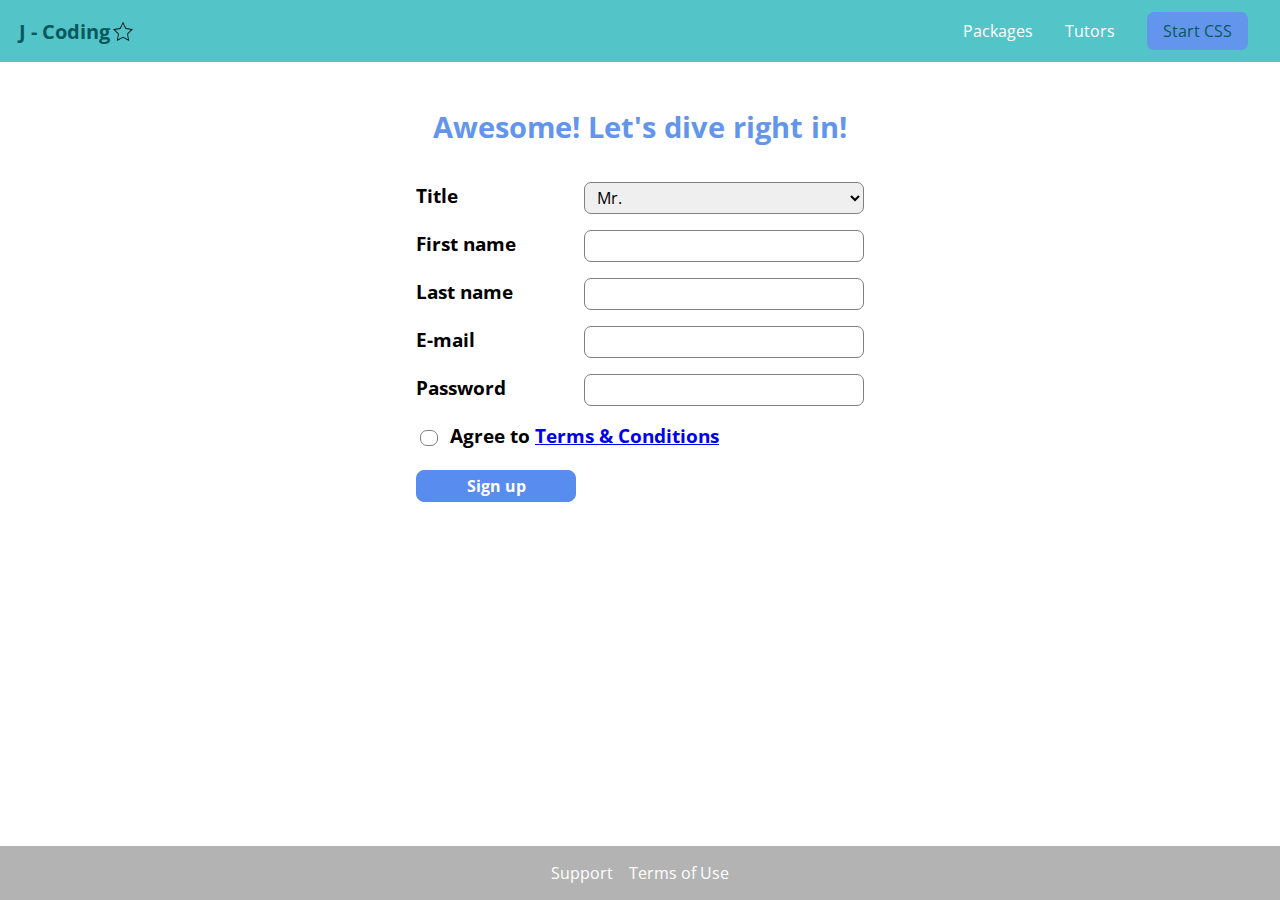
<file: startcss/index.html>
<!DOCTYPE html>
<html>
<head>
    <meta charset="utf-8">
    <meta name="viewport" content="width=device-width, initial-scale=1.0">
    <title>Udemy_CSS</title>
    <link rel="stylesheet" href="../shared.css">
    <link rel="stylesheet" href="start.css">
</head>
<body>
    <div class="backdrop"></div>
    <div class="background"></div>
    <header class="main_header">
        <div>
            <button class="toggle_button">
                <span class="toggle_button_bar"></span>
                <span class="toggle_button_bar"></span>
                <span class="toggle_button_bar"></span>
            </button>
            <a href="../index.html" class="main_header_brand">
                <div>J - Coding</div>
                <img src="../logo.png" alt="Jeeseon Lee - Your Star">
            </a>
        </div>
        <nav class="main_nav">
            <ul class="main_nav_items">
                <li class="main_nav_item"><a href="../packages/index.html">Packages</a></li>
                <li class="main_nav_item"><a href="../tutors/index.html">Tutors</a></li>
                <li class="main_nav_item main_nav_item_button"><a href="../startcss/index.html">Start CSS</a></li>
            </ul>
        </nav>
    </header>

    <nav class="mobile_nav">
        <ul class="mobile_nav_items">
            <li>
                <a href="../packages/index.html">Packages</a>
            </li>
            <li>
                <a href="../tutors/index.html">Tutors</a>
            </li>
            <li>
                <a href="../startcss/index.html">Start CSS</a>
            </li>
        </ul>
    </nav>

    <main class="signup">
        <h1>Awesome! Let's dive right in!</h1>
        <form action="index.html" class="signup_form">
            <label for="title">Title</label>
            <select id="title">
                <option value="mr">Mr.</option>
                <option value="ms">Ms.</option>
            </select>
            <label for="firstname">First name</label>
            <input type="text" id="firstname">
            <label for="lastname">Last name</label>
            <input type="text" id="lastname">
            <label for="email">E-mail</label>
            <input type="email" id="email">
            <label for="password">Password</label>
            <input type="password" id="password">

            <div class="signup_form_checkbox">
                <input type="checkbox" id="agree_terms">
                <label for="agree_terms">Agree to
                    <a href="#">Terms &amp; Conditions</a>
                </label>
            </div>
            
            <button type="submit" class="button">Sign up</button>
        </form>
    </main>

    <footer class="main_footer">
        <nav>
            <ul>
                <li><a href="#">Support</a></li>
                <li><a href="#">Terms of Use</a></li>
            </ul>
        </nav>
    </footer>

    <script src="../shared.js"></script>

</body>
</html>
</file>
<file: shared.css>
@import url('https://fonts.googleapis.com/css2?family=Roboto:wght@300&display=swap');
@import url('https://fonts.googleapis.com/css2?family=Open+Sans+Condensed:wght@300&display=swap');
@import url('https://fonts.googleapis.com/css2?family=Raleway:wght@300&display=swap');

/*: root {
    --dark_mint: rgb(7, 89, 92);
    --mint_blue: rgb(88, 140, 238);
}*/

* {box-sizing: border-box;}

html {
    height: 100%;
}

body {margin:0;
      font-family: 'Open Sans Condensed', sans-serif;
      display: grid;
      grid-template-rows: 2.5rem auto fit-content(8rem);
      grid-template-areas: "header"
                           "main"
                           "footer";
      height: 100%;
      
    }

main {
    /*min-height: calc(100vh - 8rem);*/
    /*grid-row: 2 / 3;*/
    grid-area: main;
}

.backdrop {
    position: fixed;
    top: 0;
    left 0;
    z-index: 100;
    width: 100vw;
    height: 100vh;
    background-color: rgba(0,0,0,0.4);
    /*display: none;*/
    opacity: 0;
    display: none;
    transition: opacity 0.2s linear 
}

.main_header {
    background-color: rgb(83, 197, 201);
    padding: 0.25rem 1rem;
    width: 100%;
    position:fixed;
    top: 0;
    z-index: 6;
    display: flex;
    align-items: center;
    justify-content: space-between;
}

.main_header > div {
    /*display: inline-block;
    vertical-align: middle;*/
    display: flex;
    align-items: center;
}

.toggle_button {
    width: 3rem;
    background: transparent;
    border: none;
    cursor: pointer;
    padding-top: 0;
    padding-bottom: 0;
    vertical-align: middle;
  }
  
.toggle_button:focus {
    outline: none;
  }
  
.toggle_button_bar {
    width: 90%;
    height: 0.2rem;
    background: rgb(7, 89, 92);
    display: block;
    margin: 0.4rem 0;
  }
  

.main_header_brand {
    text-decoration: none;
    display: flex;
    align-items: center;
    /*display: inline-block;
    vertical-align: middle;
    margin-bottom: 0.5rem;*/
    height: 1.25rem;
}
.main_header_brand div {
    /*display: inline-block;
    vertical-align: middle;*/
    color: rgb(7, 89, 92);
    font-size: 1.25rem;
    font-weight: bold;
    padding: 0 0.2rem;
}
.main_header_brand img {
    height: 1.25rem;
    /*display: inline-block;
    vertical-align: middle;*/
}

.main_nav {
    display: none;
    /*display: inline-block;
    text-align: right;
    width: calc(100% - 100px);
    vertical-align: middle;*/
}

.main_nav_items {
    margin; 0;
    padding: 0;
    list-style: none;
    display: flex;
}

.main_nav_item {
    /*display: inline-block;*/
    margin: 0 1rem;
}

.main_nav_item a,
.mobile_nav_items li a {
text-decoration: none;
color: white;
}

.main_nav_item a:hover,
.main_nav_item a:active {
color: white;
border-bottom: 2px solid white;
padding-bottom: 0.5rem;
}

.main_nav_item_button {
    animation: wiggle 350ms 2s 6;
}

.main_nav_item_button a,
.mobile_nav_item_button a {
color: rgb(7, 89, 92);
background-color:cornflowerblue;
padding: 0.5rem 1rem;
border-radius: 7px;
}

.main_nav_item_button a:hover,
.main_nav_item_button a:active,
.mobile_nav_item_button a:hover,
.mobile_nav_item_button a:active {
background-color: rgb(7, 89, 92);
border: none;
}

.main_footer {
background: rgb(179, 179, 179);
padding: 1rem;
margin-top: 3rem;
/*grid-row: 3 / 4;*/
grid-area: footer;
}

.main_footer ul {
list-style: none;
margin: 0;
padding: 0;
/*text-align: center;*/
display: flex;
flex-direction: column;
align-items: center;
}

.main_footer li {
/*display: inline-block;*/
/*margin: 0 1rem;*/
margin: 0.5rem 0;
}

.main_footer li a {
color: white;
text-decoration: none;
}

.main_footer li a:hover,
.main_footer li a:active {
color: black;
}

.mobile_nav {
    /*display: none;*/
    transform: translateX(-100%);
    transition: transform 450ms ease-out;
    position: fixed;
    z-index: 101;
    top: 0;
    left: 0;
    background: rgba(0,0,0,0.9);
    width: 80%;
    height: 100vh;
  }
  
.mobile_nav_items {
    width: 90%;
    height: 100%;
    list-style: none;
    /*margin: 10% auto;*/
    margin: 0 auto;
    padding: 0;
    /*text-align: center;*/
    display: flex;
    flex-direction: column;
    justify-content: center;
    align-items: center;
  }
  
.mobile_nav_items li {
    margin: 1rem 0;
  }
  
.mobile_nav_items li a {
    font-size: 1.5rem;
  }

.button {
    background-color: rgb(88, 140, 238);
    color: white;
    font: inherit;
    border: 1px solid rgb(88, 140, 238);
    padding: 0.25rem 0.5rem;
    border-radius: 8px;
    font-weight: bold;
    cursor: pointer;
}
.button:hover, 
.button:active{
    background-color: white;
    color:rgb(88, 140, 238);
}
.button:focus {
    outline: none;
}

.open {
    display: block !important;
    opacity: 1 !important;
    transform: translateY(0) !important;
}

@media (min-width: 40rem) {
    .main_nav {
        display: inline-block;
    }

    .toggle_button {
        display: none;
    }

    .main_footer ul {
        /*display: inline-block;
        margin: 0 1rem;*/
        flex-direction: row;
        justify-content: center;
    }

    .main_footer li {
        margin: 0 0.5rem;
    }
}

@keyframes wiggle {
    0% {
        transform: rotateZ(0);
    }
    50% {
        transform: rotateZ(-10deg);
    }
    100% {
        transform: rotateZ(10deg);
    }
}
</file>
<file: startcss/start.css>
main {
    padding-top: 2rem;
}

.signup h1 {
    text-align: center;
    font-size: 1.8rem;
    color: cornflowerblue;
}

.signup_form {
    padding: 1rem;
    display: grid;
    grid-auto-rows: 2rem;
    grid-row-gap: 0.5rem;
}

.signup_form label {
    font-weight: bold;
    font-size: 1.2rem;
}

.signup_form label,
.signup_form input,
.signup_form select {
    display: block;
    /*margin-top: 1rem;*/
    width: 100%;
}

/*.signup_form input[type="checkbox"]*/
.signup_form input[id*="terms"],
.signup_form input[id*="terms"] + label {
    display:inline-block;
    width: auto;
    vertical-align: bottom;
}

.signup_form input,
.signup_form select {
    border: 1px solid grey;
    border-radius: 7px;
    padding: 0.2rem 0.5rem;
    font: inherit;
}

.signup_form input:focus,
.signup_form select:focus {
    outline: none;
    background:rgb(186, 220, 231);
}

.signup_form input[type="checkbox"] {
    border: 1px solid grey;
    background: white;
    width: 1rem;
    height: 1rem;
    margin-right: 0.5rem;
    -webkit-appearance: none;
    -moz-appearance: none;
    appearance: none;
    /*위 세개 none은 default값을 다 지워주는 역할*/
}

.signup_form input[type="checkbox"]:checked {
    background: cornflowerblue;
}


/*.signup_form input.invalid,
.signup_form select.invalid*/
.signup_form :invalid {
    background: rgb(255, 151, 151);
}

.signup_form button[type="submit"] {
    display: block;
}


@media (min-width: 40rem) {
    .signup_form {
        margin: auto;
        width: 30rem;
        grid-template-columns: 10rem auto;
        grid-row-gap: 1rem;
        grid-column-gap: 0.5rem;
    }

    .signup_form_checkbox {
        grid-column: span 2;
    }

    main {
        padding-top: 3rem;
    }
}
</file>
